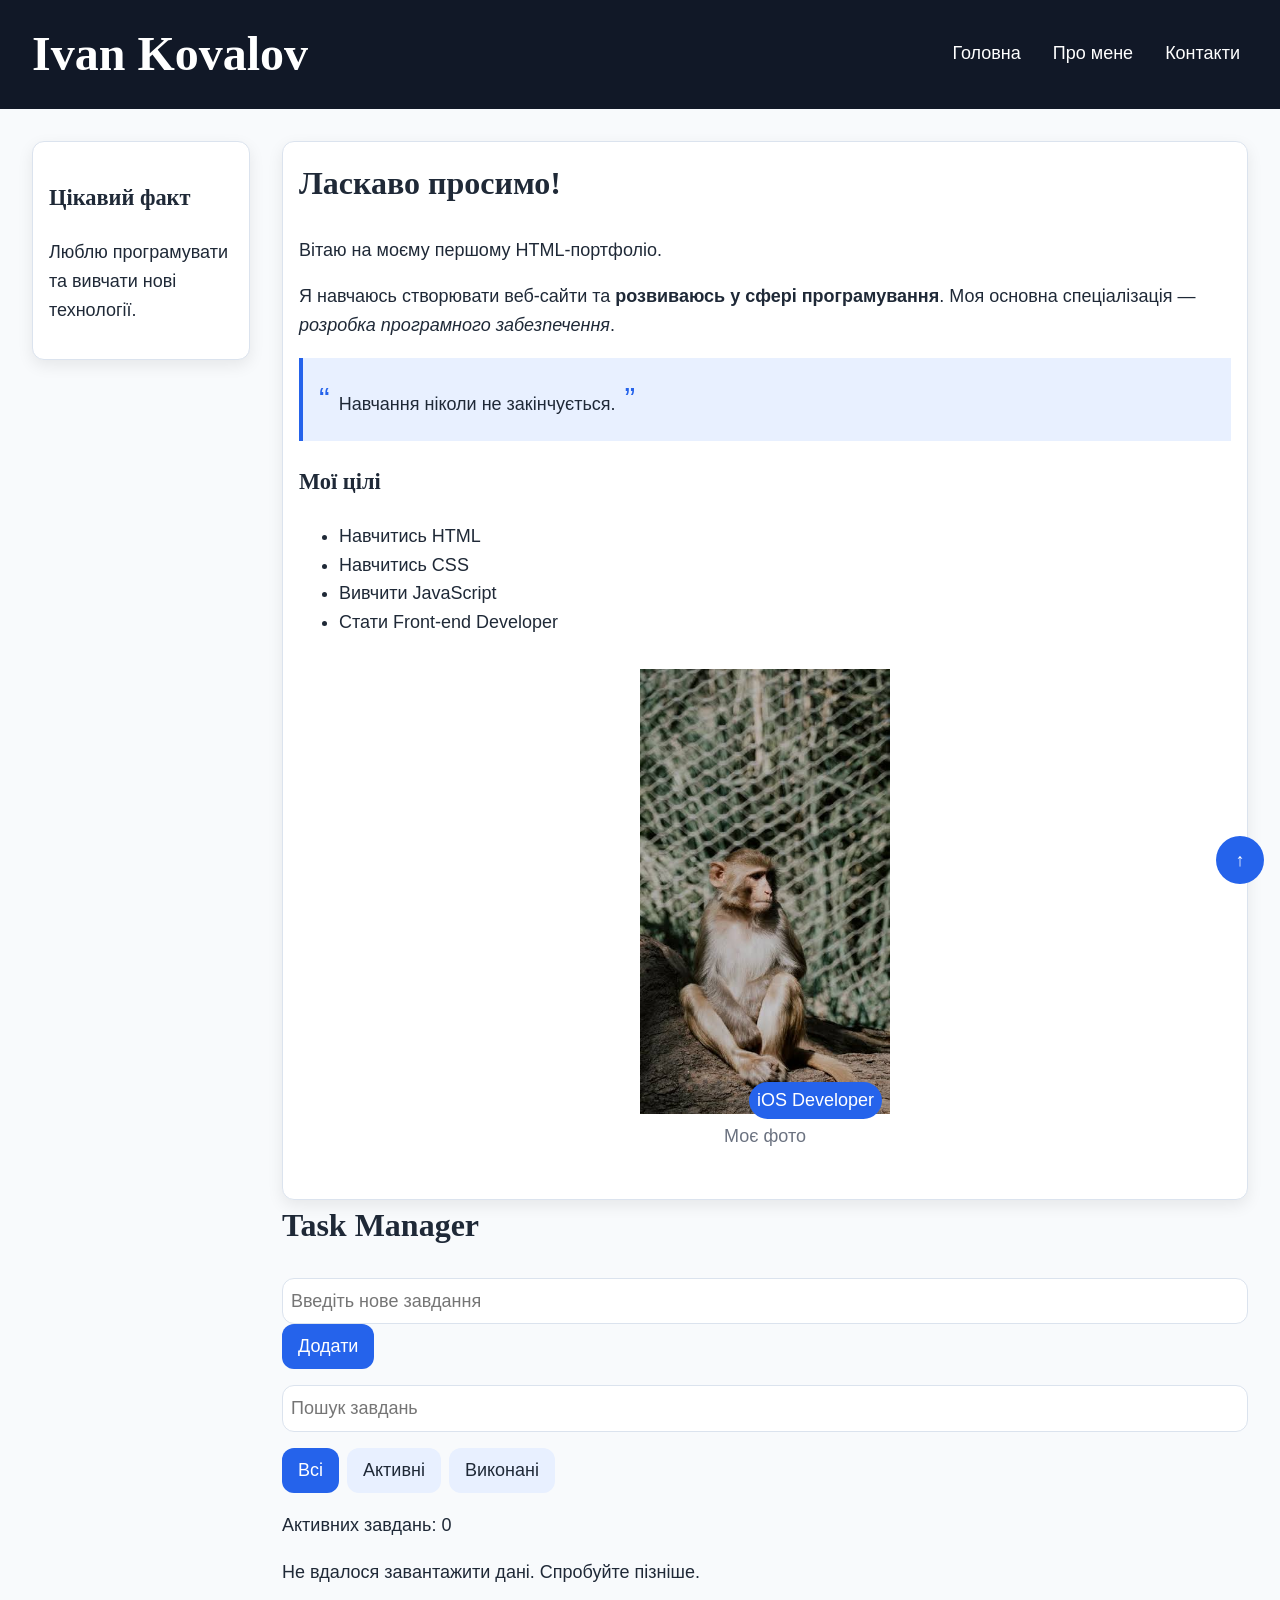
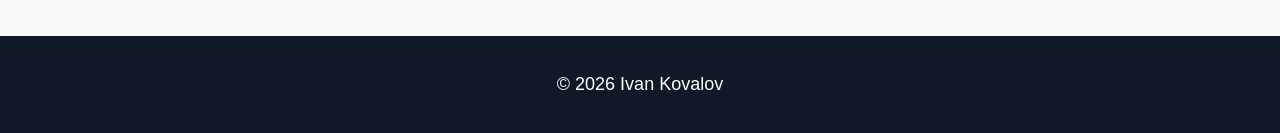
<file: index.html>
<!DOCTYPE html>
<html lang="uk">

<head>

<meta charset="UTF-8">

<meta name="viewport" content="width=device-width, initial-scale=1.0">

<meta name="description" content="Головна сторінка портфоліо">

<meta name="author" content="Ivan Kovalov">

<link rel="stylesheet" href="styles.css">

<title>Головна — Портфоліо</title>

</head>

<body id="top" class="page">

<header class="site-header header">

<h1>Ivan Kovalov</h1>

<nav class="main-nav">

<input type="checkbox" id="menu-toggle" class="menu-toggle">

<label for="menu-toggle" class="hamburger" aria-label="Відкрити меню">
<span></span>
<span></span>
<span></span>
</label>

<ul class="nav-list">

<li><a href="index.html" class="nav-link">Головна</a></li>
<li><a href="about.html" class="nav-link">Про мене</a></li>
<li><a href="contacts.html" class="nav-link">Контакти</a></li>

</ul>

</nav>

</header>

<main class="content">

<section id="hero" class="content-card">

<h2>Ласкаво просимо!</h2>

<p>
Вітаю на моєму першому HTML-портфоліо.
</p>

<p>
Я навчаюсь створювати веб-сайти та <strong>розвиваюсь у сфері програмування</strong>.
Моя основна спеціалізація — <em>розробка програмного забезпечення</em>.
</p>

<blockquote>
Навчання ніколи не закінчується.
</blockquote>

<h3>Мої цілі</h3>

<ul>
<li>Навчитись HTML</li>
<li>Навчитись CSS</li>
<li>Вивчити JavaScript</li>
<li>Стати Front-end Developer</li>
</ul>

<figure class="profile-figure">

<img
src="image/image1.webp"
width="250"
alt="Фото автора">

<span class="profile-badge">
iOS Developer
</span>

<figcaption>
Моє фото
</figcaption>

</figure>

</section>

<section class="todo-app">

    <h2>Task Manager</h2>

    <p class="task-user-info"></p>

    <form class="task-form">

        <input
            type="text"
            class="task-input"
            placeholder="Введіть нове завдання">

        <button
            type="submit"
            class="task-add-button"
            disabled>
            Додати
        </button>

    </form>

    <input
        type="search"
        class="search-input"
        placeholder="Пошук завдань">

    <div class="task-filters">

        <button
            type="button"
            class="filter-button active"
            data-filter="all">
            Всі
        </button>

        <button
            type="button"
            class="filter-button"
            data-filter="active">
            Активні
        </button>

        <button
            type="button"
            class="filter-button"
            data-filter="completed">
            Виконані
        </button>

    </div>

    <p class="active-task-count">
        Активних завдань: 0
    </p>

    <p class="task-loader hidden">
        Завантаження...
    </p>

    <p class="task-error hidden"></p>

    <p class="task-empty hidden">
        Завдань не знайдено
    </p>

    <ul class="task-list"></ul>

</section>

</main>

<aside class="sidebar">

<h3>Цікавий факт</h3>

<p>
Люблю програмувати та вивчати нові технології.
</p>

</aside>

<a href="#top" class="back-to-top">↑</a>

<footer class="site-footer footer">

<p>© 2026 Ivan Kovalov</p>

</footer>

<script src="script.js"></script>
<script src="todo.js"></script>

</body>

</html>
</file>
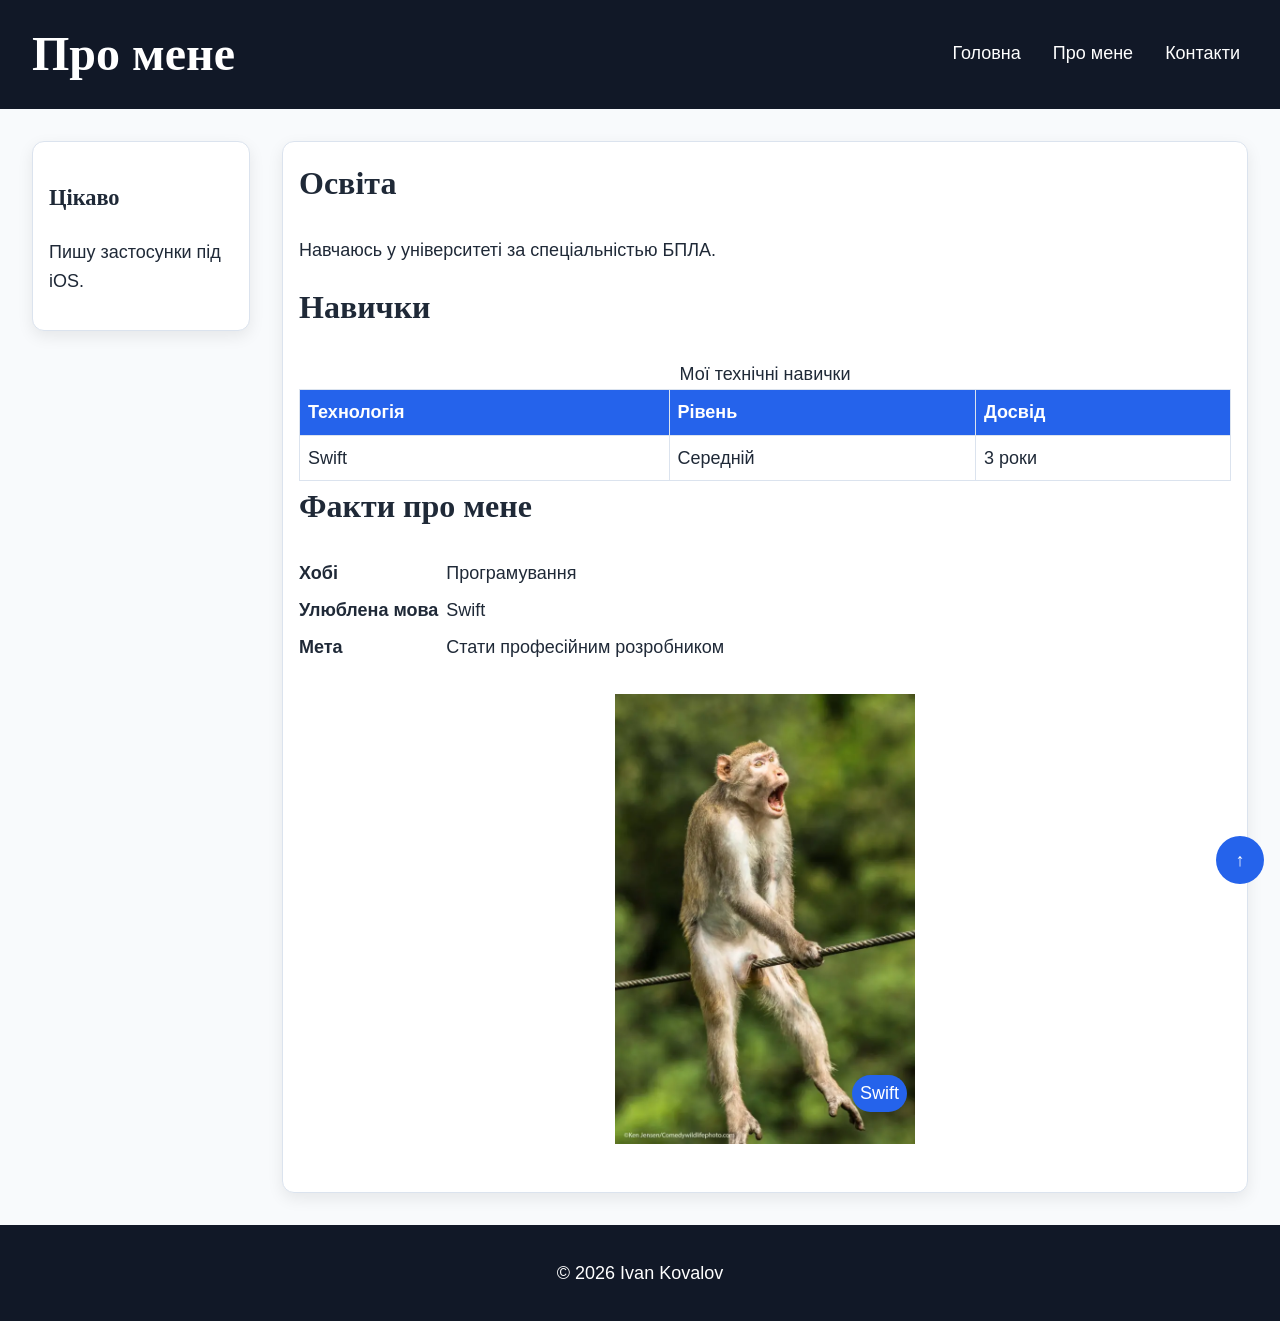
<file: about.html>
<!DOCTYPE html>
<html lang="uk">

<head>

<meta charset="UTF-8">

<meta name="viewport" content="width=device-width, initial-scale=1.0">

<meta name="description" content="Про мене">

<meta name="author" content="Ivan Kovalov">

<link rel="stylesheet" href="styles.css">

<title>Про мене — Портфоліо</title>

</head>

<body id="top" class="page">

<header class="site-header header">

<h1>Про мене</h1>

<nav class="main-nav">

<input type="checkbox" id="menu-toggle" class="menu-toggle">

<label for="menu-toggle" class="hamburger" aria-label="Відкрити меню">
<span></span>
<span></span>
<span></span>
</label>

<ul class="nav-list">

<li><a href="index.html" class="nav-link">Головна</a></li>
<li><a href="about.html" class="nav-link">Про мене</a></li>
<li><a href="contacts.html" class="nav-link">Контакти</a></li>

</ul>

</nav>

</header>

<main class="content">

<section class="content-card">

<h2>Освіта</h2>

<p>
Навчаюсь у університеті за спеціальністью БПЛА.
</p>

<h2>Навички</h2>

<div class="table-wrapper">

<table border="1">

<caption>
Мої технічні навички
</caption>

<thead>

<tr>

<th>Технологія</th>

<th>Рівень</th>

<th>Досвід</th>

</tr>

</thead>

<tbody>

<tr>

<td>Swift</td>
<td>Середній</td>
<td>3 роки</td>

</tr>

</tbody>

</table>

</div>

<h2>Факти про мене</h2>

<dl>

<dt>Хобі</dt>

<dd>Програмування</dd>

<dt>Улюблена мова</dt>

<dd>Swift</dd>

<dt>Мета</dt>

<dd>Стати професійним розробником</dd>

</dl>

<figure class="profile-figure">

<img
src="image/image2.webp"
width="300"
alt="Я">

<span class="profile-badge">
Swift
</span>

</figure>

</section>

</main>

<aside class="sidebar">

<h3>Цікаво</h3>

<p>
Пишу застосунки під iOS.
</p>

</aside>

<a href="#top" class="back-to-top">↑</a>

<footer class="site-footer footer">

<p>© 2026 Ivan Kovalov</p>

</footer>

</body>

</html>
</file>
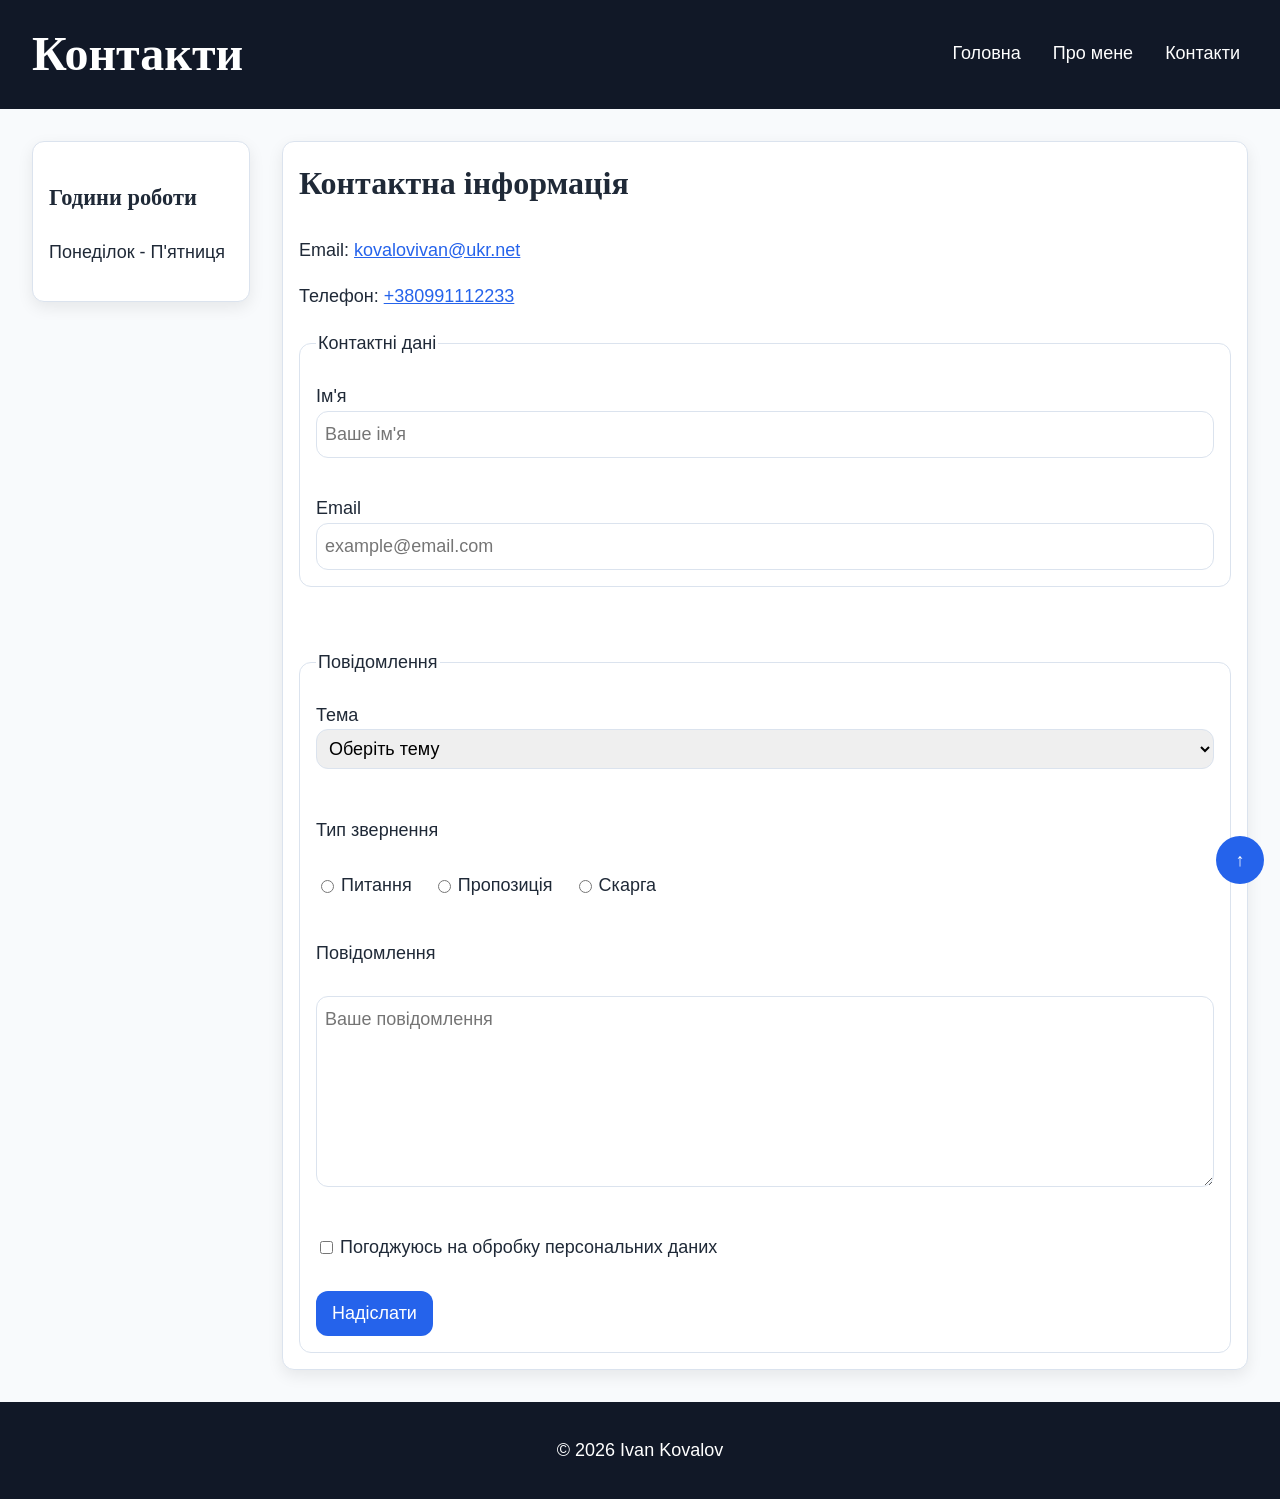
<file: contacts.html>
<!DOCTYPE html>

<html lang="uk">

<head>

<meta charset="UTF-8">

<meta name="viewport" content="width=device-width, initial-scale=1.0">

<meta name="description" content="Контакти">

<meta name="author" content="Ivan Kovalov">

<link rel="stylesheet" href="styles.css">

<title>Контакти — Портфоліо</title>

</head>

<body id="top">
<div class="page">

<header class="site-header header">

<h1>Контакти</h1>

<nav class="main-nav">

<input type="checkbox" id="menu-toggle" class="menu-toggle">

<label for="menu-toggle" class="hamburger">
    <span></span>
    <span></span>
    <span></span>
</label>


<ul class="nav-list">

<li><a href="index.html" class="nav-link">Головна</a></li>
<li><a href="about.html" class="nav-link">Про мене</a></li>
<li><a href="contacts.html" class="nav-link">Контакти</a></li>

</ul>

</nav>

</header>

<main class="content">

<section class="content-card">

<h2>Контактна інформація</h2>

<p>Email:
<a href="mailto:kovalovivan@ukr.net">kovalovivan@ukr.net</a>
</p>

<p>Телефон:
<a href="tel:+380991112233">+380991112233</a>
</p>

<form class="contact-form" action="#" method="post">

<fieldset>

<legend>Контактні дані</legend>

<label for="name">Ім'я</label>

<input
type="text"
id="name"
name="name"
placeholder="Ваше ім'я"
required>

<br><br>

<label for="email">Email</label>

<input
type="email"
id="email"
name="email"
placeholder="example@email.com"
required>

</fieldset>

<br>

<fieldset>

<legend>Повідомлення</legend>

<label for="subject">Тема</label>

<select id="subject" name="subject" required>

<option value="">Оберіть тему</option>

<option>Загальне питання</option>

<option>Співпраця</option>

<option>Відгук</option>

</select>

<br><br>

<p>Тип звернення</p>

<label class="option-label">

<input type="radio" name="type" required>

Питання

</label>

<label class="option-label">

<input type="radio" name="type">

Пропозиція

</label>

<label class="option-label">

<input type="radio" name="type">

Скарга

</label>

<br><br>

<label for="message">

Повідомлення

</label>

<br>

<textarea
id="message"
name="message"
rows="6"
cols="40"
placeholder="Ваше повідомлення">
</textarea>

<br><br>

<label class="option-label">

<input
type="checkbox"
required>

Погоджуюсь на обробку персональних даних

</label>

<br><br>

<button type="submit">

Надіслати

</button>

</fieldset>

</form>

</section>

</main>

<aside class="sidebar">

<h3>Години роботи</h3>

<p>
Понеділок - П'ятниця
</p>

</aside>

</main>

<a href="#top" class="back-to-top">↑</a>

<footer class="site-footer footer">

<p>© 2026 Ivan Kovalov</p>

</footer>

</div>
</body>

</html>
</file>
<file: styles.css>
:root {
    --color-primary: #2563eb;
    --color-secondary: #1d4ed8;
    --color-bg: #f8fafc;
    --color-surface: #ffffff;
    --color-text: #1f2937;
    --color-muted: #6b7280;
    --color-border: #dbe3ee;
    --color-accent: #e8f0ff;
    --color-danger: #dc2626;
    --color-header: #111827;
    --color-header-light: #1f2937;

    --font-main: Arial, sans-serif;
    --font-heading: Georgia, serif;

    --spacing-xs: 0.25rem;
    --spacing-sm: 0.5rem;
    --spacing-md: 1rem;
    --spacing-lg: 2rem;
    --spacing-xl: 4rem;

    --border-radius: 0.75rem;
    --transition-speed: 0.3s;
}

*,
*::before,
*::after {
    box-sizing: border-box;
}
.hidden {
    display: none;
}

html {
    scroll-behavior: smooth;
}

body {
    margin: 0;
    min-width: 20rem;
    font-family: var(--font-main);
    font-size: clamp(0.95rem, 1.5vw, 1.125rem);
    line-height: 1.6;
    color: var(--color-text);
    background: var(--color-bg);
}

.page {
    display: grid;
    grid-template-areas:
        "header"
        "content"
        "sidebar"
        "footer";
    grid-template-columns: 1fr;
    min-height: 100vh;
}

.header {
    grid-area: header;
}

.content {
    grid-area: content;
}

.sidebar {
    grid-area: sidebar;
}

.footer {
    grid-area: footer;
}

img {
    display: block;
    max-width: 100%;
    height: auto;
}

a {
    color: var(--color-primary);
}

a:hover {
    color: var(--color-secondary);
}

a:active {
    color: var(--color-danger);
}

a:focus,
button:focus,
input:focus,
select:focus,
textarea:focus {
    outline: 0.2rem solid var(--color-primary);
    outline-offset: 0.15rem;
}

h1,
h2,
h3 {
    font-family: var(--font-heading);
}

h1 {
    margin: 0;
    font-size: clamp(1.75rem, 4vw, 3rem);
}

h2 {
    margin-top: 0;
    font-size: clamp(1.25rem, 3vw, 2rem);
}

h3 {
    font-size: clamp(1.1rem, 2vw, 1.4rem);
}

.site-header {
    padding: var(--spacing-md);
    color: var(--color-surface);
    background: var(--color-header);
}

.main-nav {
    margin-top: var(--spacing-sm);
}

.menu-toggle {
    position: absolute;
    opacity: 0;
    pointer-events: none;
}

.hamburger {
    display: flex;
    width: fit-content;
    flex-direction: column;
    gap: var(--spacing-xs);
    cursor: pointer;
}

.hamburger span {
    width: 2rem;
    height: 0.2rem;
    background: var(--color-surface);
    transition: transform var(--transition-speed) ease,
                opacity var(--transition-speed) ease;
}

.nav-list {
    display: none;
    flex-direction: column;
    gap: var(--spacing-sm);
    margin: var(--spacing-md) 0 0;
    padding: 0;
    list-style: none;
}

.menu-toggle:checked ~ .nav-list {
    display: flex;
}

.nav-link {
    display: block;
    padding: var(--spacing-sm);
    color: var(--color-surface);
    text-decoration: none;
    border-bottom: 0.15rem solid transparent;
    transition: color var(--transition-speed) ease,
                border-color var(--transition-speed) ease,
                background-color var(--transition-speed) ease;
}

.nav-link:hover {
    color: var(--color-surface);
    background: var(--color-header-light);
    border-bottom-color: var(--color-primary);
}

.content,
.sidebar {
    width: min(100% - 2rem, 68rem);
    margin: var(--spacing-md) auto;
}

.content-card,
.sidebar {
    padding: var(--spacing-md);
    background: var(--color-surface);
    border: 0.08rem solid var(--color-border);
    border-radius: var(--border-radius);
    box-shadow: 0 0.35rem 1rem rgba(0, 0, 0, 0.08);
}

.content-card {
    animation: fadeIn 0.6s ease both;
    transition: transform var(--transition-speed) ease,
                box-shadow var(--transition-speed) ease;
}

.content-card:hover {
    transform: translateY(-0.25rem);
    box-shadow: 0 0.7rem 1.5rem rgba(0, 0, 0, 0.14);
}

.sidebar {
    display: none;
}

blockquote {
    padding: 1rem;
    border-left: 4px solid var(--color-primary);
    background: #eef3ff;
}

blockquote::before {
    content: "“";
    font-size: 2rem;
    color: var(--color-primary);
    margin-right: .25rem;
}

blockquote::after {
    content: "”";
    font-size: 2rem;
    color: var(--color-primary);
    margin-left: .25rem;
}

.projects-grid {
    display: grid;
    grid-template-columns: repeat(auto-fit, minmax(min(100%, 17.5rem), 1fr));
    gap: var(--spacing-md);
}

blockquote {
    margin: var(--spacing-md) 0;
    padding: var(--spacing-md);
    background: var(--color-accent);
    border-left: 0.3rem solid var(--color-primary);
}

.profile-figure {
    position: relative;
    width: fit-content;
    max-width: 100%;
    margin: var(--spacing-lg) auto;
}

.profile-badge {
    position: absolute;
    right: var(--spacing-sm);
    bottom: 2rem;
    padding: var(--spacing-xs) var(--spacing-sm);
    color: var(--color-surface);
    background: var(--color-primary);
    border-radius: 999rem;
}

figcaption {
    margin-top: var(--spacing-sm);
    color: var(--color-muted);
    text-align: center;
}

.table-wrapper {
    overflow-x: auto;
}

table {
    width: 100%;
    border-collapse: collapse;
}

th,
td {
    padding: var(--spacing-sm);
    border: 0.08rem solid var(--color-border);
    text-align: left;
}

th {
    color: var(--color-surface);
    background: var(--color-primary);
}

dl {
    display: grid;
    grid-template-columns: 1fr;
    gap: var(--spacing-sm);
}

dt {
    font-weight: 700;
}

dd {
    margin: 0;
}

.contact-form {
    display: grid;
    gap: var(--spacing-md);
}

fieldset {
    margin: 0;
    padding: var(--spacing-md);
    border: 0.08rem solid var(--color-border);
    border-radius: var(--border-radius);
}

label {
    display: block;
    margin-top: var(--spacing-sm);
}

input[type="text"],
input[type="email"],
select,
textarea {
    width: 100%;
    padding: var(--spacing-sm);
    font: inherit;
    border: 0.08rem solid var(--color-border);
    border-radius: var(--border-radius);
}

.option-label {
    display: inline-flex;
    align-items: center;
    gap: var(--spacing-xs);
    margin-right: var(--spacing-md);
}

button[type="submit"] {
    padding: var(--spacing-sm) var(--spacing-md);
    color: var(--color-surface);
    background: var(--color-primary);
    border: 0;
    border-radius: var(--border-radius);
    cursor: pointer;
    font: inherit;
    transition: background-color var(--transition-speed) ease,
                box-shadow var(--transition-speed) ease;
}

button[type="submit"]:hover {
    background: var(--color-secondary);
    box-shadow: 0 0.3rem 0.8rem rgba(0, 0, 0, 0.2);
}

.back-to-top {
    position: fixed;
    right: var(--spacing-md);
    bottom: var(--spacing-md);
    z-index: 100;
    display: grid;
    width: 3rem;
    height: 3rem;
    place-items: center;
    color: var(--color-surface);
    background: var(--color-primary);
    border-radius: 50%;
    text-decoration: none;
    transition: background-color var(--transition-speed) ease,
                transform var(--transition-speed) ease;
}

.back-to-top:hover {
    color: var(--color-surface);
    background: var(--color-secondary);
    transform: translateY(-0.2rem);
}

.site-footer {
    align-self: end;
    padding: var(--spacing-md);
    color: var(--color-surface);
    text-align: center;
    background: var(--color-header);
}

@keyframes fadeIn {
    from {
        opacity: 0;
        transform: translateY(1.25rem);
    }

    to {
        opacity: 1;
        transform: translateY(0);
    }
}

@media (min-width: 48rem) {
    .site-header {
        display: flex;
        align-items: center;
        justify-content: space-between;
        gap: var(--spacing-md);
        padding: var(--spacing-md) var(--spacing-lg);
    }

    .main-nav {
        margin-top: 0;
    }

    .hamburger {
        display: none;
    }

    .nav-list,
    .menu-toggle:checked ~ .nav-list {
        display: flex;
        flex-direction: row;
        align-items: center;
        justify-content: space-between;
        gap: var(--spacing-md);
        margin: 0;
    }

    dl {
        grid-template-columns: max-content 1fr;
    }
}

@media (min-width: 64rem) {
    .page {
        grid-template-areas:
            "header header"
            "sidebar content"
            "footer footer";
        grid-template-columns: 15.625rem minmax(0, 1fr);
        column-gap: var(--spacing-lg);
    }

    .content {
        width: auto;
        margin: var(--spacing-lg) var(--spacing-lg) var(--spacing-lg) 0;
    }

    .sidebar {
        display: block;
        width: auto;
        margin: var(--spacing-lg) 0 var(--spacing-lg) var(--spacing-lg);
        align-self: start;
    }
}
/* Лабораторна робота №5: Task Manager */
.task-manager {
    margin-top: var(--spacing-lg);
}

.task-user {
    color: var(--color-muted);
}

.task-form {
    margin-bottom: var(--spacing-md);
}

.task-form-row {
    display: grid;
    grid-template-columns: minmax(0, 1fr) auto;
    gap: var(--spacing-sm);
}

.task-input,
.search-input {
    width: 100%;
    padding: var(--spacing-sm);
    font: inherit;
    border: 0.08rem solid var(--color-border);
    border-radius: var(--border-radius);
}

.task-add,
.filter-button,
.task-delete {
    padding: var(--spacing-sm) var(--spacing-md);
    font: inherit;
    border: 0;
    border-radius: var(--border-radius);
    cursor: pointer;
    transition: background-color var(--transition-speed) ease,
                transform var(--transition-speed) ease;
}

.task-add {
    color: var(--color-surface);
    background: var(--color-primary);
}

.task-add:hover:not(:disabled) {
    background: var(--color-secondary);
    transform: translateY(-0.1rem);
}

.task-add:disabled {
    cursor: not-allowed;
    opacity: 0.55;
}

.task-filters {
    display: flex;
    flex-wrap: wrap;
    gap: var(--spacing-sm);
    margin: var(--spacing-md) 0;
}

.filter-button {
    color: var(--color-text);
    background: var(--color-accent);
}

.filter-button:hover,
.filter-button.active {
    color: var(--color-surface);
    background: var(--color-primary);
}

.task-counter {
    font-weight: 700;
}

.task-loader {
    padding: var(--spacing-sm);
    color: var(--color-secondary);
    font-weight: 700;
    text-align: center;
    background: var(--color-accent);
    border-radius: var(--border-radius);
}

.task-message {
    padding: var(--spacing-sm);
    border-radius: var(--border-radius);
}

.task-message.error {
    color: #991b1b;
    background: #fee2e2;
}

.task-message.success {
    color: #166534;
    background: #dcfce7;
}

.task-list {
    display: grid;
    gap: var(--spacing-sm);
    margin: var(--spacing-md) 0 0;
    padding: 0;
    list-style: none;
}

.task-item {
    display: grid;
    grid-template-columns: auto minmax(0, 1fr) auto;
    align-items: center;
    gap: var(--spacing-sm);
    padding: var(--spacing-sm);
    background: var(--color-surface);
    border: 0.08rem solid var(--color-border);
    border-radius: var(--border-radius);
}

.task-item.completed {
    color: var(--color-muted);
    background: #f1f5f9;
}

.task-item.completed .task-title {
    text-decoration: line-through;
}

.task-checkbox {
    width: 1.2rem;
    height: 1.2rem;
    cursor: pointer;
}

.task-delete {
    color: var(--color-surface);
    background: var(--color-danger);
}

.task-delete:hover {
    filter: brightness(0.9);
    transform: translateY(-0.1rem);
}

.task-empty {
    padding: var(--spacing-md);
    color: var(--color-muted);
    text-align: center;
    border: 0.08rem dashed var(--color-border);
    border-radius: var(--border-radius);
}

@media (max-width: 36rem) {
    .task-form-row,
    .task-item {
        grid-template-columns: 1fr;
    }

    .task-checkbox {
        justify-self: start;
    }
    
}
</file>
